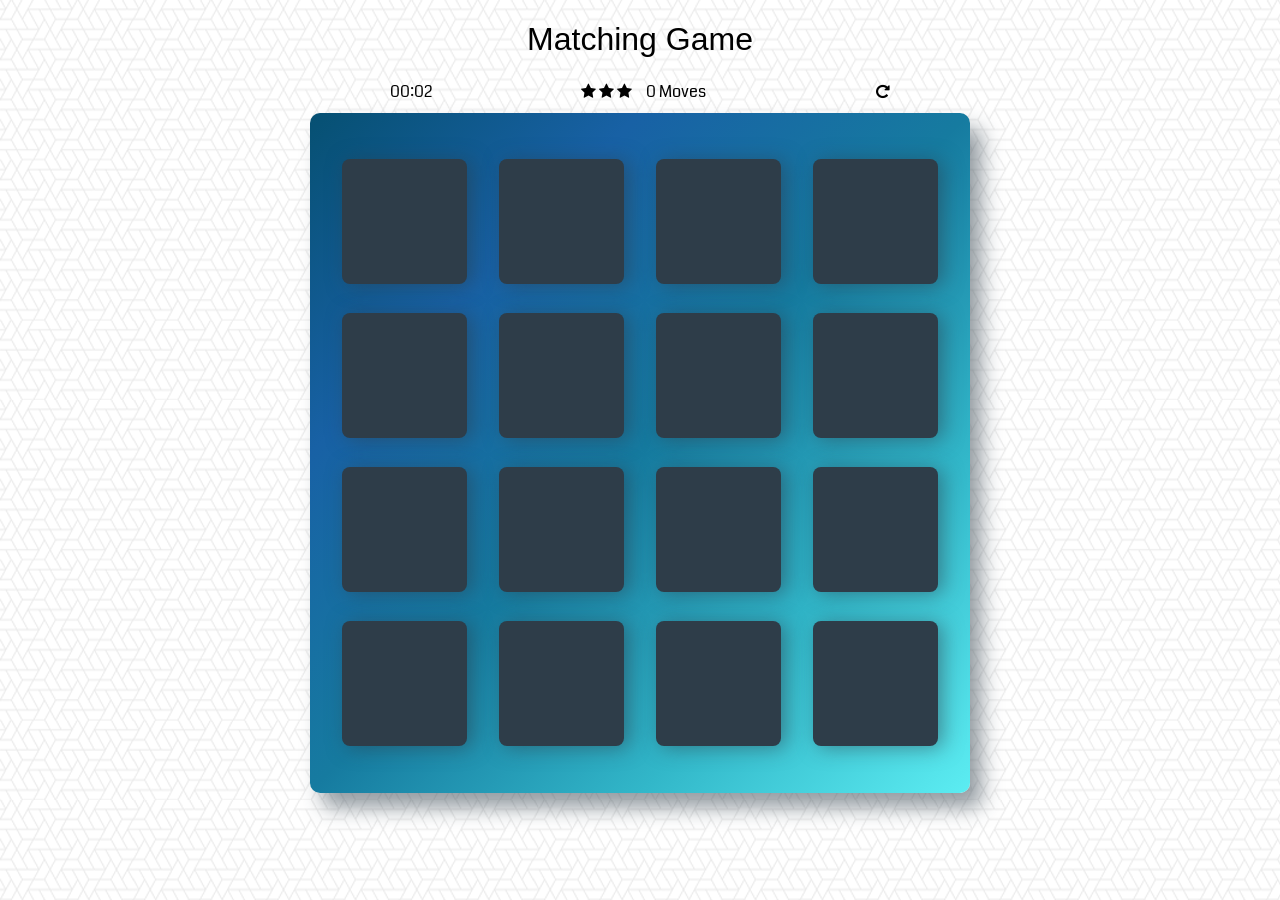
<file: Memory Game/index.html>
<!doctype html>
<html lang="en">
<head>
    <meta charset="utf-8">
    <title>Matching Game</title>
    <meta name="description" content="">
    <link rel="stylesheet prefetch" href="https://maxcdn.bootstrapcdn.com/font-awesome/4.6.1/css/font-awesome.min.css">
    <link rel="stylesheet prefetch" href="https://fonts.googleapis.com/css?family=Coda">
    <link rel="stylesheet" href="css/app.css">
</head>
<body>

    <div class="container">
        <header>
            <h1>Matching Game</h1>
        </header>

        <section class="score-panel">
            <div class="timer">00:00</div>
            <div class="rating">
        	<ul class="stars">
        		<li><i class="fa fa-star"></i></li>
        		<li><i class="fa fa-star"></i></li>
                <li><i class="fa fa-star"></i></li>
                <li><i class="fa fa-star-o"></i></li>
                <li><i class="fa fa-star-o"></i></li>
            </ul>

            <span class="moves">0</span> Moves
            </div>

            <div class="restart">
        		<i class="fa fa-repeat"></i>
        	</div>
        </section>

        <ul class="deck">
            <li class="card">
                <i class="fa fa-diamond"></i>
            </li>
            <li class="card">
                <i class="fa fa-paper-plane-o"></i>
            </li>
            <li class="card">
                <i class="fa fa-anchor"></i>
            </li>
            <li class="card">
                <i class="fa fa-bolt"></i>
            </li>
            <li class="card">
                <i class="fa fa-cube"></i>
            </li>
            <li class="card">
                <i class="fa fa-anchor"></i>
            </li>
            <li class="card">
                <i class="fa fa-leaf"></i>
            </li>
            <li class="card">
                <i class="fa fa-bicycle"></i>
            </li>
            <li class="card">
                <i class="fa fa-diamond"></i>
            </li>
            <li class="card">
                <i class="fa fa-bomb"></i>
            </li>
            <li class="card">
                <i class="fa fa-leaf"></i>
            </li>
            <li class="card">
                <i class="fa fa-bomb"></i>
            </li>
            <li class="card">
                <i class="fa fa-bolt"></i>
            </li>
            <li class="card">
                <i class="fa fa-bicycle"></i>
            </li>
            <li class="card">
                <i class="fa fa-paper-plane-o"></i>
            </li>
            <li class="card">
                <i class="fa fa-cube"></i>
            </li>
        </ul>
    </div>

    <div class ="hide">
        <i class="fa fa-check-circle"></i>
        <h1>Congratulations! You Won!</h1>
        <h3>With <span class = "winmoves">0</span> Moves and <span class ="winstars">0</span> Stars.</h3>
        <h3>It took you <span class= "winminutes">0</span> minutes and <span class = "winseconds">0</span> seconds.</h3>
        <h3>Yeah!</h3>
        <button class ="button">Play again</button>
    </div>

    <script src="js/app.js"></script>
</body>
</html>
</file>
<file: Memory Game/css/app.css>
html {
    box-sizing: border-box;
}

*,
*::before,
*::after {
    box-sizing: inherit;
}

html,
body {
    width: 100%;
    height: 100%;
    margin: 0;
    padding: 0;
}

body {
    background: #ffffff url('../img/background.png'); /* Background pattern from Subtle Patterns */
    font-family: 'Coda', cursive;
}

.container {
    display: flex;
    justify-content: center;
    align-items: center;
    flex-direction: column;
}

h1 {
    font-family: 'Open Sans', sans-serif;
    font-weight: 300;
}

/*
 * Styles for the deck of cards
 */

.deck {
    width: 660px;
    min-height: 680px;
    background: linear-gradient(to bottom right, rgba(6, 80, 114), rgba(24, 97, 165) , rgb(22, 123, 160), rgba(50, 183, 201), rgba(92, 237, 242));
    padding: 32px;
    border-radius: 10px;
    box-shadow: 12px 15px 20px 0 rgba(46, 61, 73, 0.5);
    display: flex;
    flex-wrap: wrap;
    justify-content: space-between;
    align-items: center;
    margin: 0 0 3em;
}

.deck .card {
    height: 125px;
    width: 125px;
    background: #2e3d49;
    font-size: 0;
    color: #ffffff;
    border-radius: 8px;
    cursor: pointer;
    display: flex;
    justify-content: center;
    align-items: center;
    box-shadow: 5px 2px 20px 0 rgba(46, 61, 73, 0.5);
}

.deck .card.open {
    transform: rotateY(0);
    background: #02b3e4;
    cursor: default;
    font-size: 33px;
}

.deck .card.show {
    font-size: 33px;
}

.deck .card.match {
    cursor: default;
    background: #02ccba;
    font-size: 33px;
    transform: translateY(0);
}

.deck .card.nomatch {
    background: #fa5858;
}

/*
 * Styles for the Score Panel
 */

.score-panel {
    width: 500px;
    margin-bottom: 10px;
    justify-content: space-between;
    display: flex;
}

.score-panel .stars {
    padding: 0;
    justify-content: center;
    display: inline-block;
    margin: 0 5px 0 0;
}

.score-panel .timer {
    float: left;
    width: 20px;
}

.score-panel .stars li {
    list-style: none;
    display: inline-block;
}

.fa-star-o {
    display: none;
}

.fa-star-o.visible {
    display: flex;
}

.score-panel .restart {
    float: right;
    cursor: pointer;
}

.hide {
    display: none;
}

.hide.won {
    opacity: 0;
    display: flex;
    justify-content: center;
    align-items: center;
    flex-direction: column;
    margin-top: 20%;
    opacity: 1;
}

.fa-check-circle {
    font-size: 60px;
}

button {
    cursor: pointer;
    background: rgba(6, 80, 114);
    border-radius: 18px;
    color: #ffffff;
    font-size: 18px;
    padding: 10px 20px 10px 20px;
}

button:hover {
    background:rgba(24, 97, 165);
}
</file>
